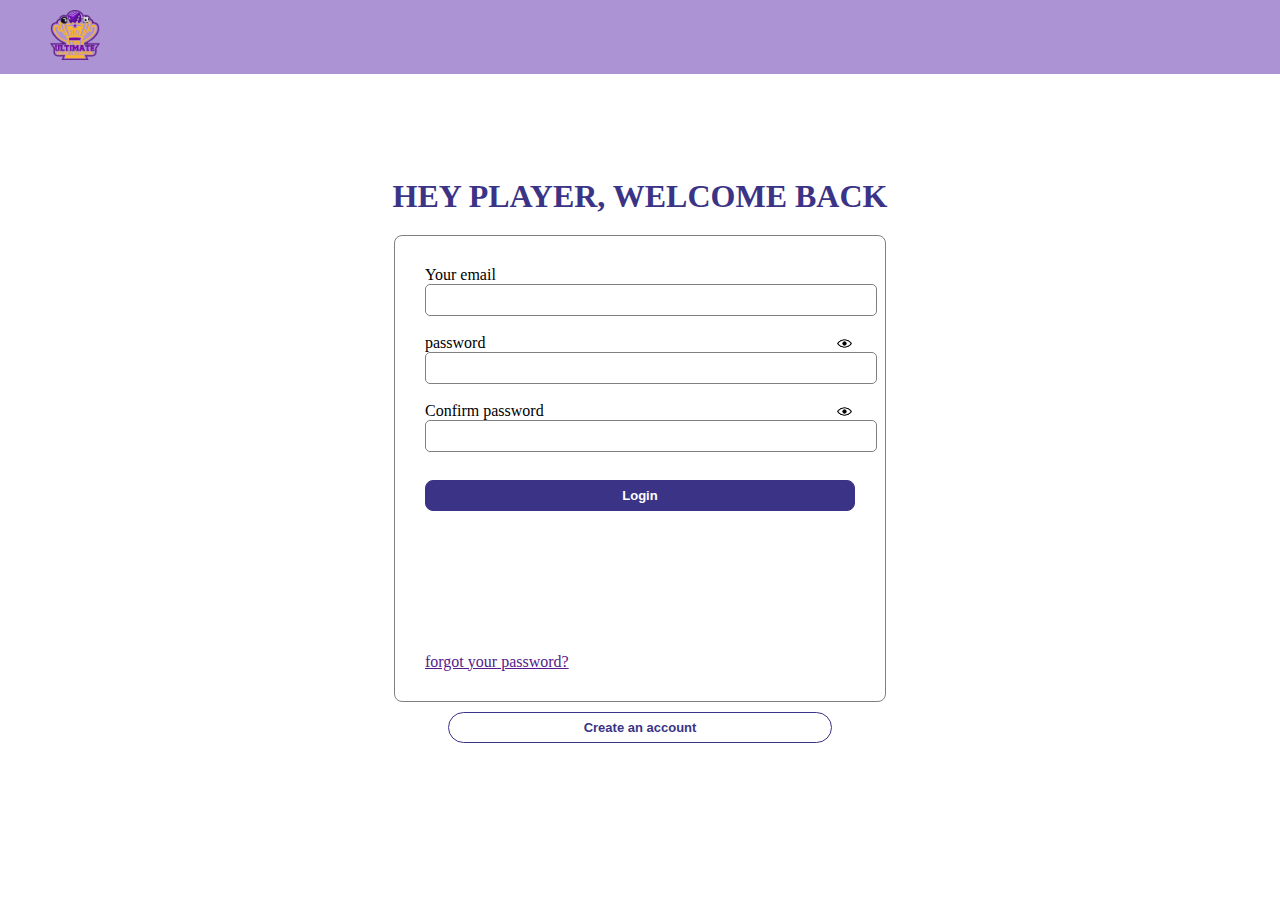
<file: login.html>
<!DOCTYPE html>
<html lang="en">
<head>
    <meta charset="UTF-8">
    <meta http-equiv="X-UA-Compatible" content="IE=edge">
    <meta name="viewport" content="width=device-width, initial-scale=1.0">
    <link rel="stylesheet" href="css/login.css">
    <title>login</title>
</head>
<body>
    <header id="header">
        <div class="logo">
            <img src="images/logo.png" alt="" height="50px">
        </div>
    </header>

    <section class="login-screen">
        <h1>HEY PLAYER, WELCOME BACK</h1>

        <div class="form-group">
            <form action="">
                <label for="">Your email</label>
                <input type="email" name="emial" id="email"><br><br>

                <label class="password" for="password">password 
                    <span id="show-hide"><img src="images/show-pass.png" id="pass-icon" onclick="pass()" alt="" height="15px"></span>
                </label>
                <input type="password" name="" id="password"><br><br>

                <label class="password" for="password">Confirm password 
                    <span id="show-hide"><img src="images/show-pass.png" id="pass-icon2" onclick="pass2()" alt="" height="15px"></span>
                </label>
                <input type="password" name="" id="password2"><br><br>


                    <button class="btn-2" type="submit">Login</button>
            </form>
                <div class="">
                    <a href="">forgot your password?</a>
                </div>
        </div>

        <button class="btn-1" type="submit">Create an account</button>
    </section>


    <script>
        var a;
        function pass(){
            if(a==1){
                document.getElementById('password').type='password';
                document.getElementById('pass-icon').src='images/show-pass.png';
                a=0
            }else{
                document.getElementById('password').type='text';
                document.getElementById('pass-icon').src='images/hide-icon.png';
                a=1; 
            }
        }

        // toggle password 2

        var b;
        function pass2(){
            if(b==1){
                document.getElementById('password2').type='password';
                document.getElementById('pass-icon2').src='images/show-pass.png';
                b=0
            }else{
                document.getElementById('password2').type='text';
                document.getElementById('pass-icon2').src='images/hide-icon.png';
                b=1; 
            }
        }
       
    </script>
</body>
</html>
</file>
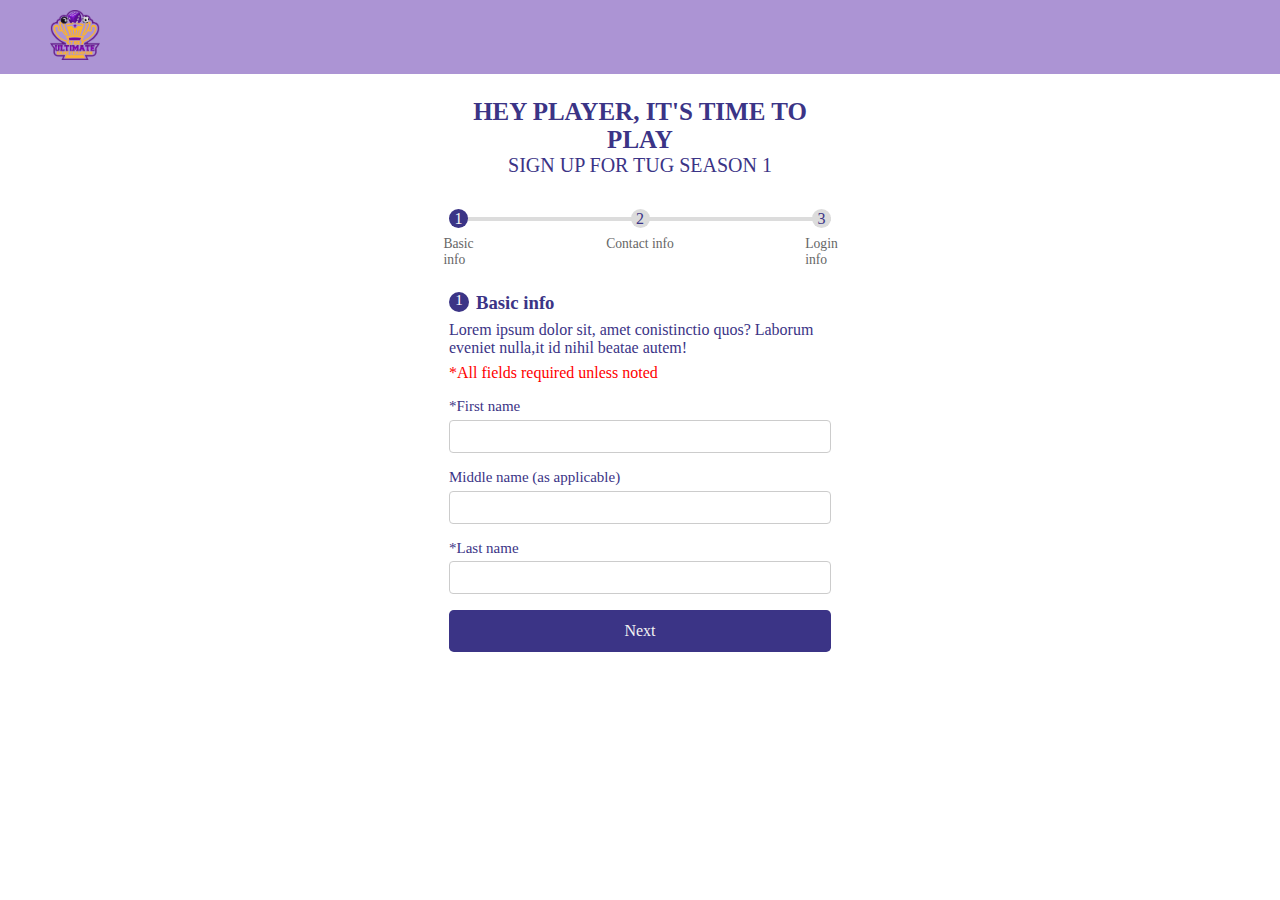
<file: register.html>
<!DOCTYPE html>
<html lang="en">
<head>
    <meta charset="UTF-8">
    <meta http-equiv="X-UA-Compatible" content="IE=edge">
    <meta name="viewport" content="width=device-width, initial-scale=1.0">
    <link rel="stylesheet" href="css/reg.css">
    <title>register</title>
</head>
<body>
    <header id="header">
        <div class="logo">
            <img src="images/logo.png" alt="" height="50px">
        </div>
    </header>

    <form action="#" class="form">
        <h1 class="text-center-h1">HEY PLAYER, IT'S TIME TO PLAY</h1>
        <p class="text-center-p">SIGN UP FOR TUG SEASON 1</p>
        <!-- Progress bar -->
        <div class="progressbar">
          <div class="progress" id="progress"></div>
          
          <div
            class="progress-step progress-step-active"
            data-title="Basic info"
          ></div>
          <div class="progress-step" data-title="Contact info"></div>
          <div class="progress-step" data-title="Login info"></div>
        </div>
    
        <!-- Steps -->
        <div class="form-step form-step-active">
            <div class="fore-text">
               <span> <p>1</p> <h3>Basic info</h3></span>
                <p class="normal">Lorem ipsum dolor sit, amet conistinctio quos? Laborum eveniet nulla,it id nihil beatae autem!</p>
                <p class="red-text">*All fields required unless noted</p>
            </div>
          <div class="input-group">
            <label for="firstname">*First name</label>
            <input type="text" name="firstname" id="firstname" required />
          </div>
          <div class="input-group">
            <label for="middlename">Middle name (as applicable)</label>
            <input type="text" name="middlename" id="middlename" />
          </div>
          <div class="input-group">
            <label for="lastname">*Last name</label>
            <input type="text" name="lastname" id="lastname" required />
          </div>
          <div class="">
            <a href="#" class="btn btn-next width-50 ml-auto">Next</a>
          </div>
        </div>



        <div class="form-step">
            <div class="fore-text">
                <span> <p>2</p> <h3>Contact info</h3></span>
                 <p class="normal">Lorem ipsum dolor sit, amet conistinctio quos? Laborum eveniet nulla,it id nihil beatae autem!</p>
                 <p class="red-text">*All fields required unless noted</p>
             </div>
          <div class="input-group">
            <label for="phone">*WhatsApp number</label>
            <input type="number" name="phone" id="phone" />
          </div>
          <div class="input-group">
            <label for="email">*Email address</label>
            <input type="email" name="email" id="email" />
          </div>
          <div class="btns-group">
            <a href="#" class="btn btn-prev">Previous</a>
            <a href="#" class="btn btn-next">Next</a>
          </div>
        </div>



        <div class="form-step">
            <div class="fore-text">
                <span> <p>3</p> <h3>Login info</h3></span>
                 <p class="normal">Lorem ipsum dolor sit, amet conistinctio quos? Laborum eveniet nulla,it id nihil beatae autem!</p>
                 <p class="red-text">*All fields required unless noted</p>
             </div>
          <div class="input-group">
            <label class="password" for="password">password 
                <span id="show-hide"><img src="images/show-pass.png" id="pass-icon" onclick="pass()" alt="" height="15px"></span>
            </label>
            <input type="password" name="" id="password">
          </div>
          <div class="input-group">
            <label class="password" for="password">Confirm password 
                <span id="show-hide"><img src="images/show-pass.png" id="pass-icon2" onclick="pass2()" alt="" height="15px"></span>
            </label>
            <input type="password" name="" id="password2">
          </div>
          <div class="btns-group">
            <a href="#" class="btn btn-prev">Previous</a>
            <input type="submit" value="Submit" class="btn" />
          </div>
        </div>
      </form>



    <script>
        var a;
        function pass(){
            if(a==1){
                document.getElementById('password').type='password';
                document.getElementById('pass-icon').src='images/show-pass.png';
                a=0
            }else{
                document.getElementById('password').type='text';
                document.getElementById('pass-icon').src='images/hide-icon.png';
                a=1; 
            }
        }

        // toggle password 2

        var b;
        function pass2(){
            if(b==1){
                document.getElementById('password2').type='password';
                document.getElementById('pass-icon2').src='images/show-pass.png';
                b=0
            }else{
                document.getElementById('password2').type='text';
                document.getElementById('pass-icon2').src='images/hide-icon.png';
                b=1; 
            }
        }
       
        const prevBtns = document.querySelectorAll(".btn-prev");
const nextBtns = document.querySelectorAll(".btn-next");
const progress = document.getElementById("progress");
const formSteps = document.querySelectorAll(".form-step");
const progressSteps = document.querySelectorAll(".progress-step");

let formStepsNum = 0;

nextBtns.forEach((btn) => {
  btn.addEventListener("click", () => {
    formStepsNum++;
    updateFormSteps();
    updateProgressbar();
  });
});

prevBtns.forEach((btn) => {
  btn.addEventListener("click", () => {
    formStepsNum--;
    updateFormSteps();
    updateProgressbar();
  });
});

function updateFormSteps() {
  formSteps.forEach((formStep) => {
    formStep.classList.contains("form-step-active") &&
      formStep.classList.remove("form-step-active");
  });

  formSteps[formStepsNum].classList.add("form-step-active");
}

function updateProgressbar() {
  progressSteps.forEach((progressStep, idx) => {
    if (idx < formStepsNum + 1) {
      progressStep.classList.add("progress-step-active");
    } else {
      progressStep.classList.remove("progress-step-active");
    }
  });

  const progressActive = document.querySelectorAll(".progress-step-active");

  progress.style.width =
    ((progressActive.length - 1) / (progressSteps.length - 1)) * 100 + "%";
}

    </script>
</body>
</html>
</file>
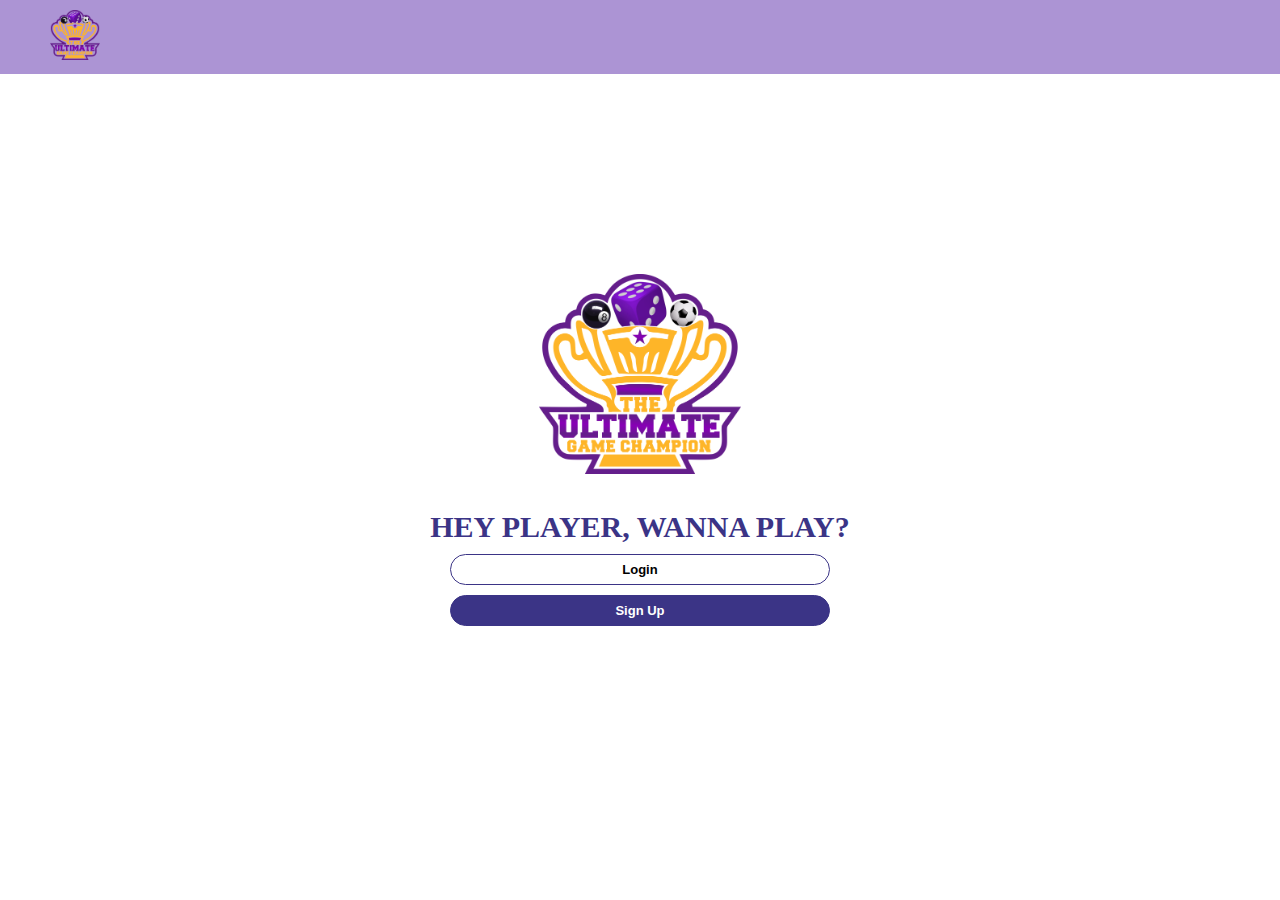
<file: welcome.html>
<!DOCTYPE html>
<html lang="en">
<head>
    <meta charset="UTF-8">
    <meta http-equiv="X-UA-Compatible" content="IE=edge">
    <meta name="viewport" content="width=device-width, initial-scale=1.0">
    <link rel="stylesheet" href="css/welcome.css">
    <title>Document</title>
</head>
<body>
    <header id="header">
        <div class="logo">
            <img src="images/logo.png" alt="" height="50px">
        </div>
    </header>

    <section class="welcome-page">
        <div>
            <img src="images/logo.png" alt="" height="200px">
        </div>

        <div>
            <h1>HEY PLAYER, WANNA PLAY?</h1>

           <div class="button">
                <button class="btn-1">Login</button>
                <button class="btn-2">Sign Up</button>
           </div>
        </div>
    </section>
</body>
</html>
</file>
<file: css/login.css>
*{
    margin: 0;
    padding: 0;
}



header{
    display: flex;
    background-color: #AC94D4;
    align-items: center;
    justify-content: space-between;
    padding: 10px 50px;
    width: 100%;
    position: fixed;
    z-index: 5;

}

.login-screen{
    height: 100vh;
    display: flex;
    flex-direction: column;
    align-items: center;
    justify-content: center;
}

.login-screen h1{
    margin-top: 20px;
    margin-bottom: 20px;
    color: #3B3486;
}

.login-screen .btn-2{
    background-color: #3B3486;
    border: 1px solid #3B3486;
    border-radius: 8px;
    padding: 7px 0;
    font-size: 13px;
    font-weight: 600;
    color: white;
    margin-top: 10px;
    display: block;
    width: 100%;
    cursor: pointer;
}

.login-screen .btn-1{
    background-color: transparent;
    border: 1px solid #3B3486;
    border-radius: 30px;
    padding: 7px 0;
    font-size: 13px;
    font-weight: 600;
    color: #3B3486;
    margin-top: 10px;
    /* display: block; */
    width: 30%;
    cursor: pointer;
}
.form-group{
    border: 1px solid gray;
    height: 45vh;
    padding: 30px ;
    display: flex;
    flex-direction: column;
    align-items: stretch;
    border-radius: 8px;
    justify-content: space-between;
    width: clamp(320px, 50%, 430px);
}

.form-group input{
    width: 100%;
    border-radius: 5px;
    border: 1px solid gray;
    height: 20px;
    outline: none;
    padding: 5px 10px;
}


.password{
    display: flex;
    justify-content: space-between;
    align-items: flex-end;
}
.password span{
    font-size: 13px;
}
.password span img{
    margin-right: 3px;
    margin-bottom: -3px;
}
</file>
<file: css/reg.css>
:root {
    --primary-color: rgb(11, 78, 179);
  }
  
  *,
  *::before,
  *::after {
    box-sizing: border-box;
  }
  *{
    margin: 0;
  }
  body {
    display: flex;
    justify-content: center;
    align-items: center;
    flex-direction: column;
    color: #3B3486;
  }

  
header{
    display: flex;
    background-color: #AC94D4;
    align-items: center;
    justify-content: space-between;
    padding: 10px 50px;
    width: 100%;
    z-index: 5;

}
  /* Global Stylings */
  label {
    display: block;
    margin-bottom: 0.3rem;
    font-size: 15px;
  }
  
  input {
    display: block;
    width: 100%;
    padding: 0.5rem;
    border: 1px solid #ccc;
    border-radius: 0.25rem;
  }
  
  .width-50 {
    width: 50%;
  }
  
  .ml-auto {
    margin-left: auto;
  }
  
  .text-center-h1 {
    text-align: center;
    font-size: 25px;
  }

  .text-center-p {
    text-align: center;
    font-size: 20px;
  }
  
  /* Progressbar */
  .progressbar {
    position: relative;
    display: flex;
    justify-content: space-between;
    counter-reset: step;
    margin: 2rem 0 4rem;
  }
  
  .progressbar::before,
  .progress {
    content: "";
    position: absolute;
    top: 50%;
    transform: translateY(-50%);
    height: 4px;
    width: 100%;
    background-color: #dcdcdc;
    z-index: -1;
  }
  
  .progress {
    background-color: #3B3486;
    width: 0%;
    transition: 0.3s;
  }
  
  .progress-step {
    width: 1.1875rem;
    height: 1.1875rem;
    background-color: #dcdcdc;
    border-radius: 50%;
    display: flex;
    justify-content: center;
    align-items: center;
  }
  
  .progress-step::before {
    counter-increment: step;
    content: counter(step);
  }
  
  .progress-step::after {
    content: attr(data-title);
    position: absolute;
    top: calc(100% + 0.5rem);
    font-size: 0.85rem;
    color: #666;
  }
  
  .progress-step-active {
    background-color: #3B3486;
    color: #f3f3f3;
  }
  
  /* Form */
  .form {
    width: clamp(320px, 50%, 430px);
    margin: 0 auto;
    /* border: 1px solid #ccc; */
    border-radius: 0.35rem;
    padding: 1.5rem;
  }
  
  .form-step {
    display: none;
    transform-origin: top;
    animation: animate 0.5s;
  }
  
  .form-step-active {
    display: block;
  }
  
  .input-group {
    margin: 1rem 0;
  }
  
  @keyframes animate {
    from {
      transform: scale(1, 0);
      opacity: 0;
    }
    to {
      transform: scale(1, 1);
      opacity: 1;
    }
  }
  
  /* Button */
  .btns-group {
    display: grid;
    grid-template-columns: repeat(2, 1fr);
    gap: 1.5rem;
  }
  
  .btn {
    padding: 0.75rem;
    display: inline-block;
    text-decoration: none;
    background-color: #3B3486;
    color: #f3f3f3;
    text-align: center;
    border-radius: 0.3rem;
    cursor: pointer;
    transition: 0.3s;
    width: 100%;
  }
  .btn:hover {
    box-shadow: 0 0 0 2px #fff, 0 0 0 3px var(--primary-color);
  }

  .password{
    display: flex;
    justify-content: space-between;
    align-items: flex-end;
}

.fore-text span{
    display: flex;
}

.fore-text span p{
    background-color: #3B3486;
    height: 20px;
    width: 20px;
    border-radius: 50%;
    color: white;
    text-align: center;
    font-size: 15px;
    margin-right: 7px;
}

.fore-text .normal{
    margin: 7px 0;
}

.fore-text .red-text{
    color: red;
}
</file>
<file: css/welcome.css>
*{
    margin: 0;
    padding: 0;
}



header{
    display: flex;
    background-color: #AC94D4;
    align-items: center;
    justify-content: space-between;
    padding: 10px 50px;
    width: 100%;
    position: fixed;
    z-index: 5;

}


section.welcome-page{
    height: 100vh;
    display: flex;
    flex-direction: column;
    align-items: center;
    justify-content: center;
}

.welcome-page div img{
    margin-bottom: 2rem;
}
.welcome-page h1{
    color: #3B3486;
    font-size: 30px;
}

.welcome-page .button{
    display: flex;
    flex-direction: column;
   margin: 0 20px;
}

.welcome-page .btn-1{
    background-color: transparent;
    border: 1px solid #3B3486;
    border-radius: 30px;
    padding: 7px 0;
    font-size: 13px;
    font-weight: 600;
    margin-top: 10px;
}

.welcome-page .btn-2{
    background-color: #3B3486;
    border: 1px solid #3B3486;
    border-radius: 30px;
    padding: 7px 0;
    font-size: 13px;
    font-weight: 600;
    color: white;
    margin-top: 10px;
}
</file>
